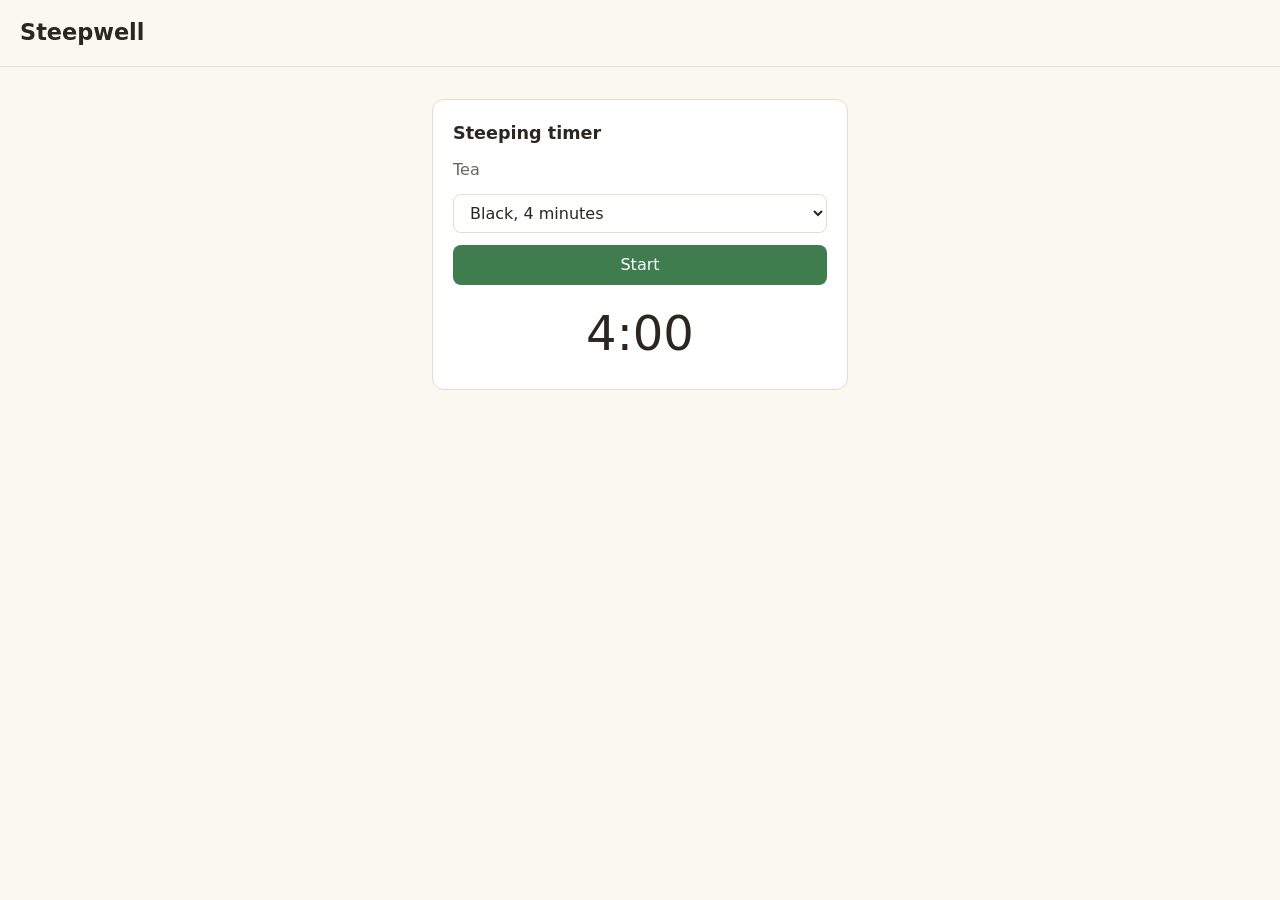
<file: tests/fixtures/held-out/H2/base/public/index.html>
<!doctype html>
<html lang="en">
<head>
<meta charset="utf-8">
<meta name="viewport" content="width=device-width, initial-scale=1">
<title>Steepwell</title>
<link rel="stylesheet" href="css/steepwell.css">
</head>
<body>
<header class="masthead">
<h1>Steepwell</h1>
</header>
<main>
<section class="steep-timer" aria-labelledby="steep-heading">
<h2 id="steep-heading">Steeping timer</h2>
<label for="tea-choice">Tea</label>
<select id="tea-choice">
<option value="120">Green, 2 minutes</option>
<option value="240" selected>Black, 4 minutes</option>
<option value="300">Oolong, 5 minutes</option>
<option value="360">Herbal, 6 minutes</option>
</select>
<button type="button" id="steep-start">Start</button>
<p id="steep-clock" aria-live="polite">4:00</p>
</section>
</main>
<script type="module" src="js/timer.js"></script>
</body>
</html>
</file>
<file: tests/fixtures/held-out/H2/base/public/css/steepwell.css>
:root {
  --page: #fbf8f2;
  --ink: #2b2620;
  --muted: #6d6458;
  --accent: #3f7d4e;
  --accent-ink: #ffffff;
  --panel: #ffffff;
  --rule: #e4ddd0;
}

* {
  box-sizing: border-box;
}

body {
  margin: 0;
  background: var(--page);
  color: var(--ink);
  font: 16px/1.5 system-ui, sans-serif;
}

.masthead {
  display: flex;
  align-items: center;
  justify-content: space-between;
  gap: 1rem;
  padding: 1rem 1.25rem;
  border-bottom: 1px solid var(--rule);
}

.masthead h1 {
  margin: 0;
  font-size: 1.4rem;
}

main {
  max-width: 28rem;
  margin: 2rem auto;
  padding: 0 1rem;
}

.steep-timer {
  display: grid;
  gap: 0.75rem;
  padding: 1.25rem;
  background: var(--panel);
  border: 1px solid var(--rule);
  border-radius: 0.75rem;
}

.steep-timer h2 {
  margin: 0;
  font-size: 1.1rem;
}

label {
  color: var(--muted);
}

select,
button {
  font: inherit;
  padding: 0.5rem 0.75rem;
  border-radius: 0.5rem;
}

select {
  border: 1px solid var(--rule);
  background: var(--panel);
  color: var(--ink);
}

button {
  border: 0;
  background: var(--accent);
  color: var(--accent-ink);
  cursor: pointer;
}

#steep-clock {
  margin: 0;
  font-size: 3rem;
  font-variant-numeric: tabular-nums;
  text-align: center;
}
</file>
